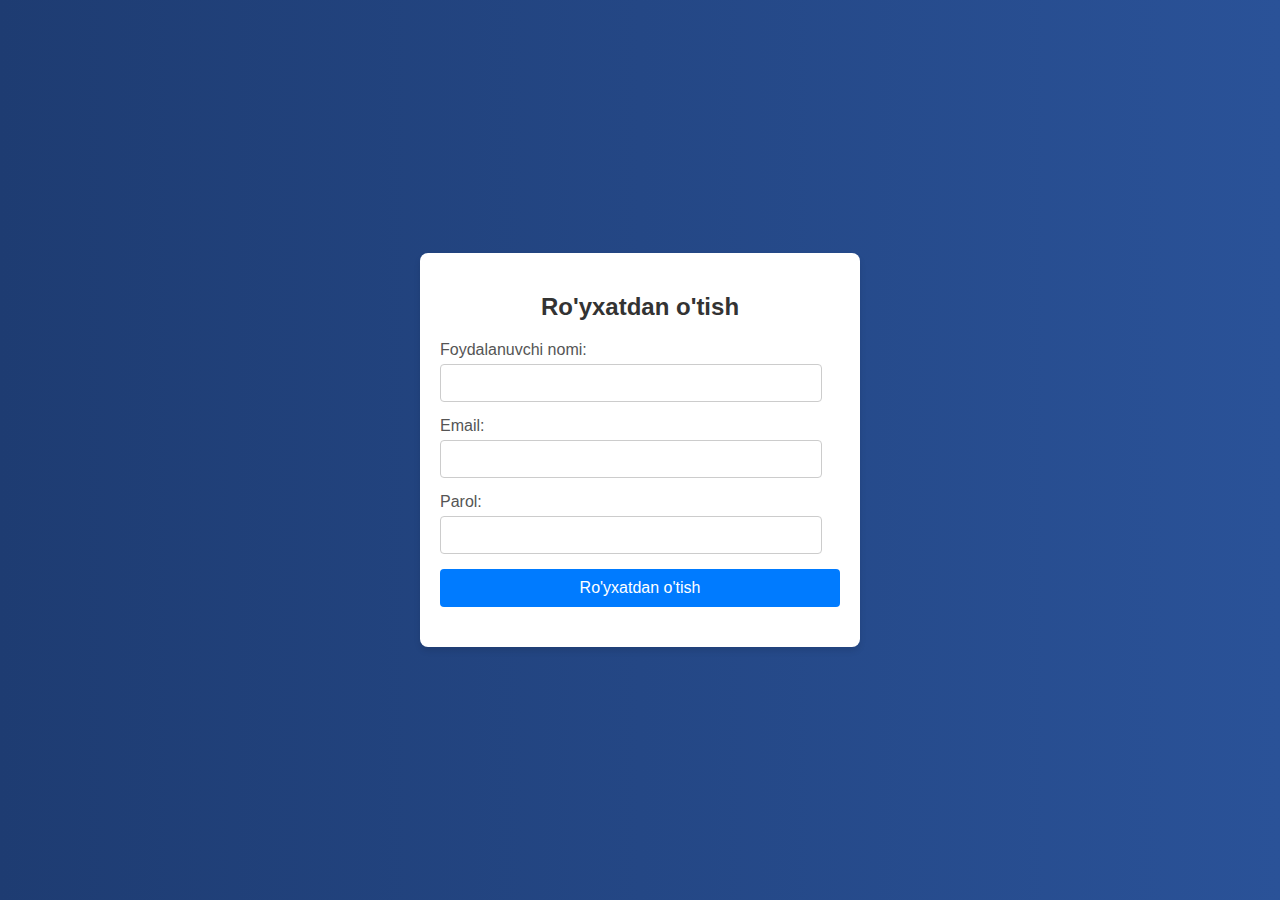
<file: elekreg.html>
<!DOCTYPE html>
<html lang="en">
<head>
    <meta charset="UTF-8">
    <meta name="viewport" content="width=device-width, initial-scale=1.0">
    <title>Elektr Dokon Registratsiyasi</title>
    <style>
        body {
            font-family: Arial, sans-serif;
            background-color: #f4f4f9;
            margin: 0;
            padding: 0;
            display: flex;
            justify-content: center;
            align-items: center;
            height: 100vh;
            background: linear-gradient(to right, #1e3c72, #2a5298);
        }

        .container {
            background: #ffffff;
            padding: 20px;
            border-radius: 8px;
            box-shadow: 0 4px 6px rgba(0, 0, 0, 0.1);
            width: 100%;
            max-width: 400px;
        }

        .container h2 {
            text-align: center;
            margin-bottom: 20px;
            color: #333333;
        }

        .form-group {
            margin-bottom: 15px;
        }

        .form-group label {
            display: block;
            margin-bottom: 5px;
            color: #555555;
        }

        .form-group input {
            width: 90%;
            padding: 10px;
            border: 1px solid #cccccc;
            border-radius: 4px;
            font-size: 14px;
        }

        .form-group input:focus {
            border-color: #007bff;
            outline: none;
        }

        .btn {
            width: 100%;
            padding: 10px;
            background: #007bff;
            border: none;
            border-radius: 4px;
            color: #ffffff;
            font-size: 16px;
            cursor: pointer;
        }

        .btn:hover {
            background: #0056b3;
        }

        .message {
            text-align: center;
            margin-top: 20px;
            color: #28a745;
        }
    </style>
</head>
<body>
    <div class="container">
        <h2>Ro'yxatdan o'tish</h2>
        <form id="registrationForm">
            <div class="form-group">
                <label for="username">Foydalanuvchi nomi:</label>
                <input type="text" id="username" name="username" required>
            </div>
            <div class="form-group">
                <label for="email">Email:</label>
                <input type="email" id="email" name="email" required>
            </div>
            <div class="form-group">
                <label for="password">Parol:</label>
                <input type="password" id="password" name="password" required>
            </div>
            <button type="submit" class="btn">Ro'yxatdan o'tish</button>
        </form>
        <div class="message" id="message"></div>
    </div>

    <script>
        const form = document.getElementById('registrationForm');
        const message = document.getElementById('message');

        form.addEventListener('submit', async (e) => {
            e.preventDefault();

            const formData = {
                username: form.username.value,
                email: form.email.value,
                password: form.password.value
            };

            try {
                const response = await fetch('/register', {
                    method: 'POST',
                    headers: {
                        'Content-Type': 'application/json'
                    },
                    body: JSON.stringify(formData)
                });

                const result = await response.json();
                if (response.ok) {
                    message.textContent = result.message;
                    message.style.color = 'green';
                    form.reset();
                } else {
                    message.textContent = result.error;
                    message.style.color = 'red';
                }
            } catch (error) {
                message.textContent = 'Xatolik yuz berdi. Qayta urinib koring'
                message.style.color = 'red';
            }
        });
    </script>
</body>
</html>
</file>
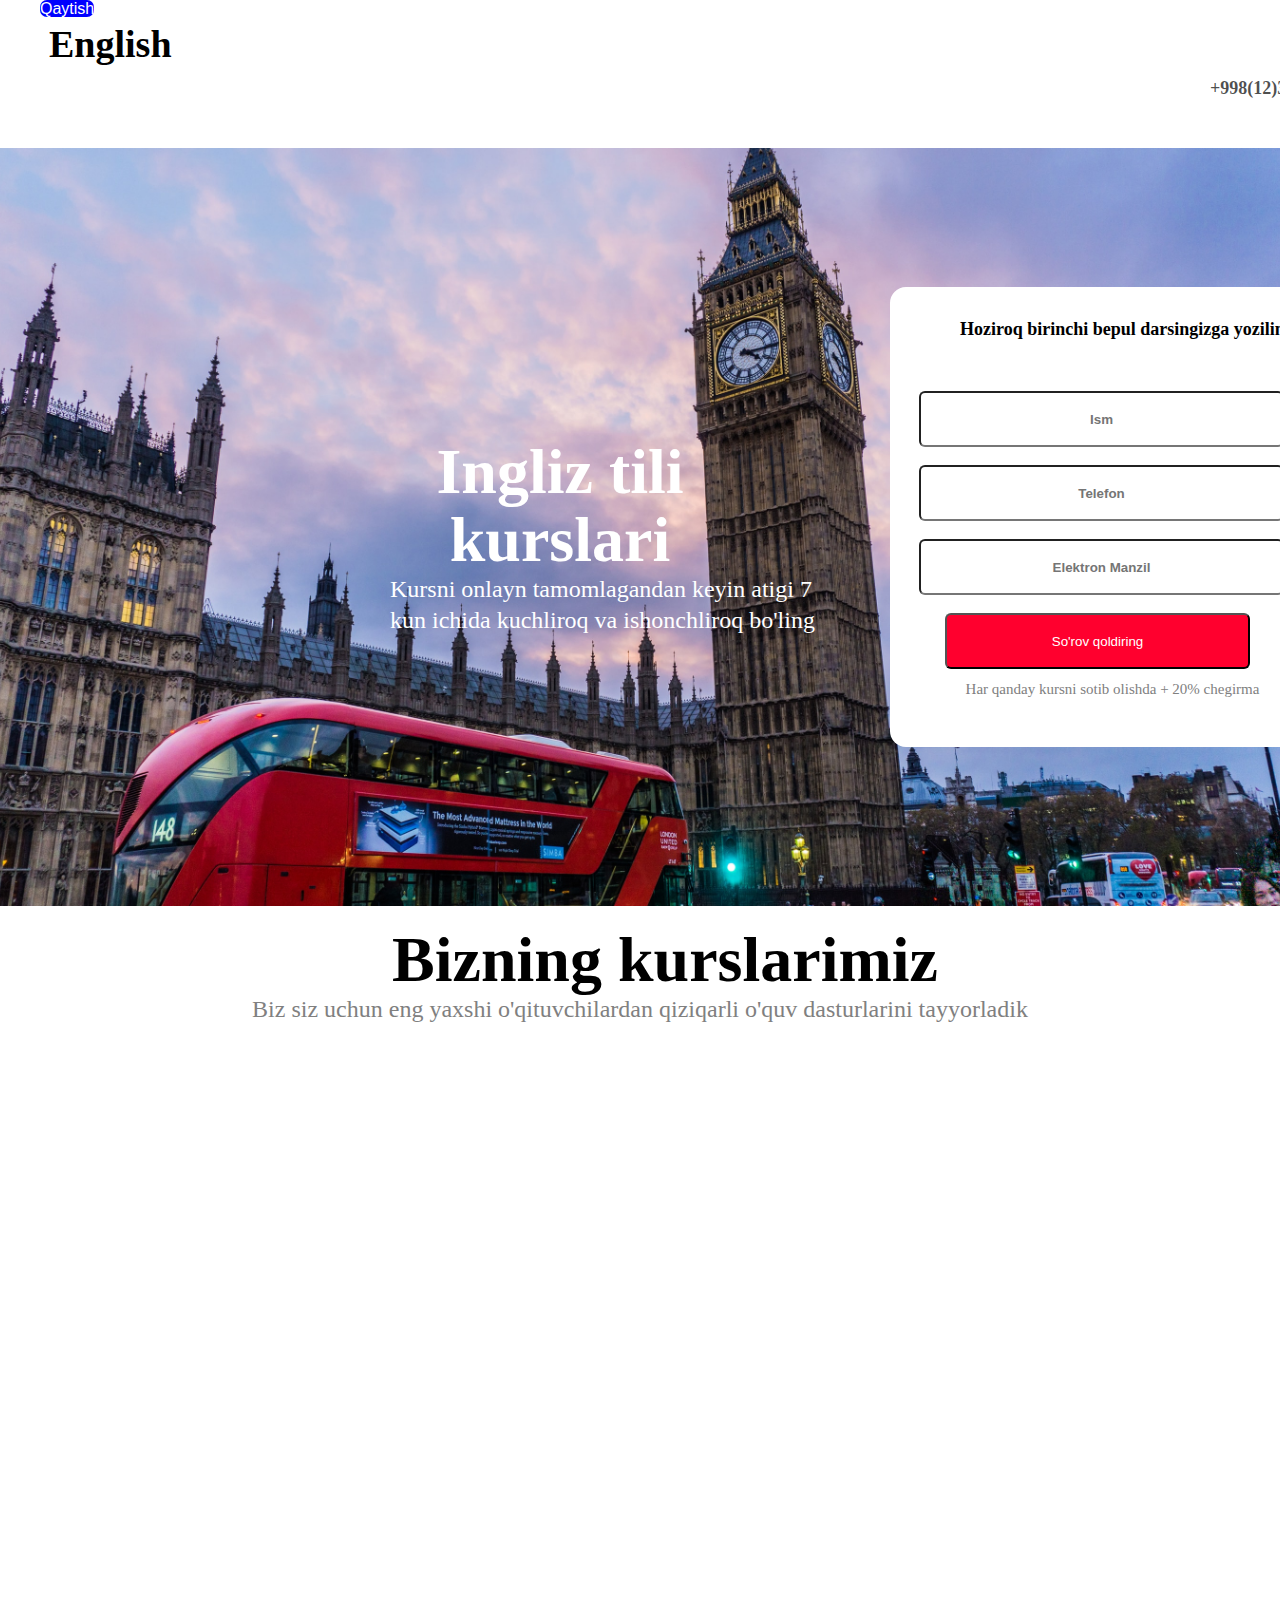
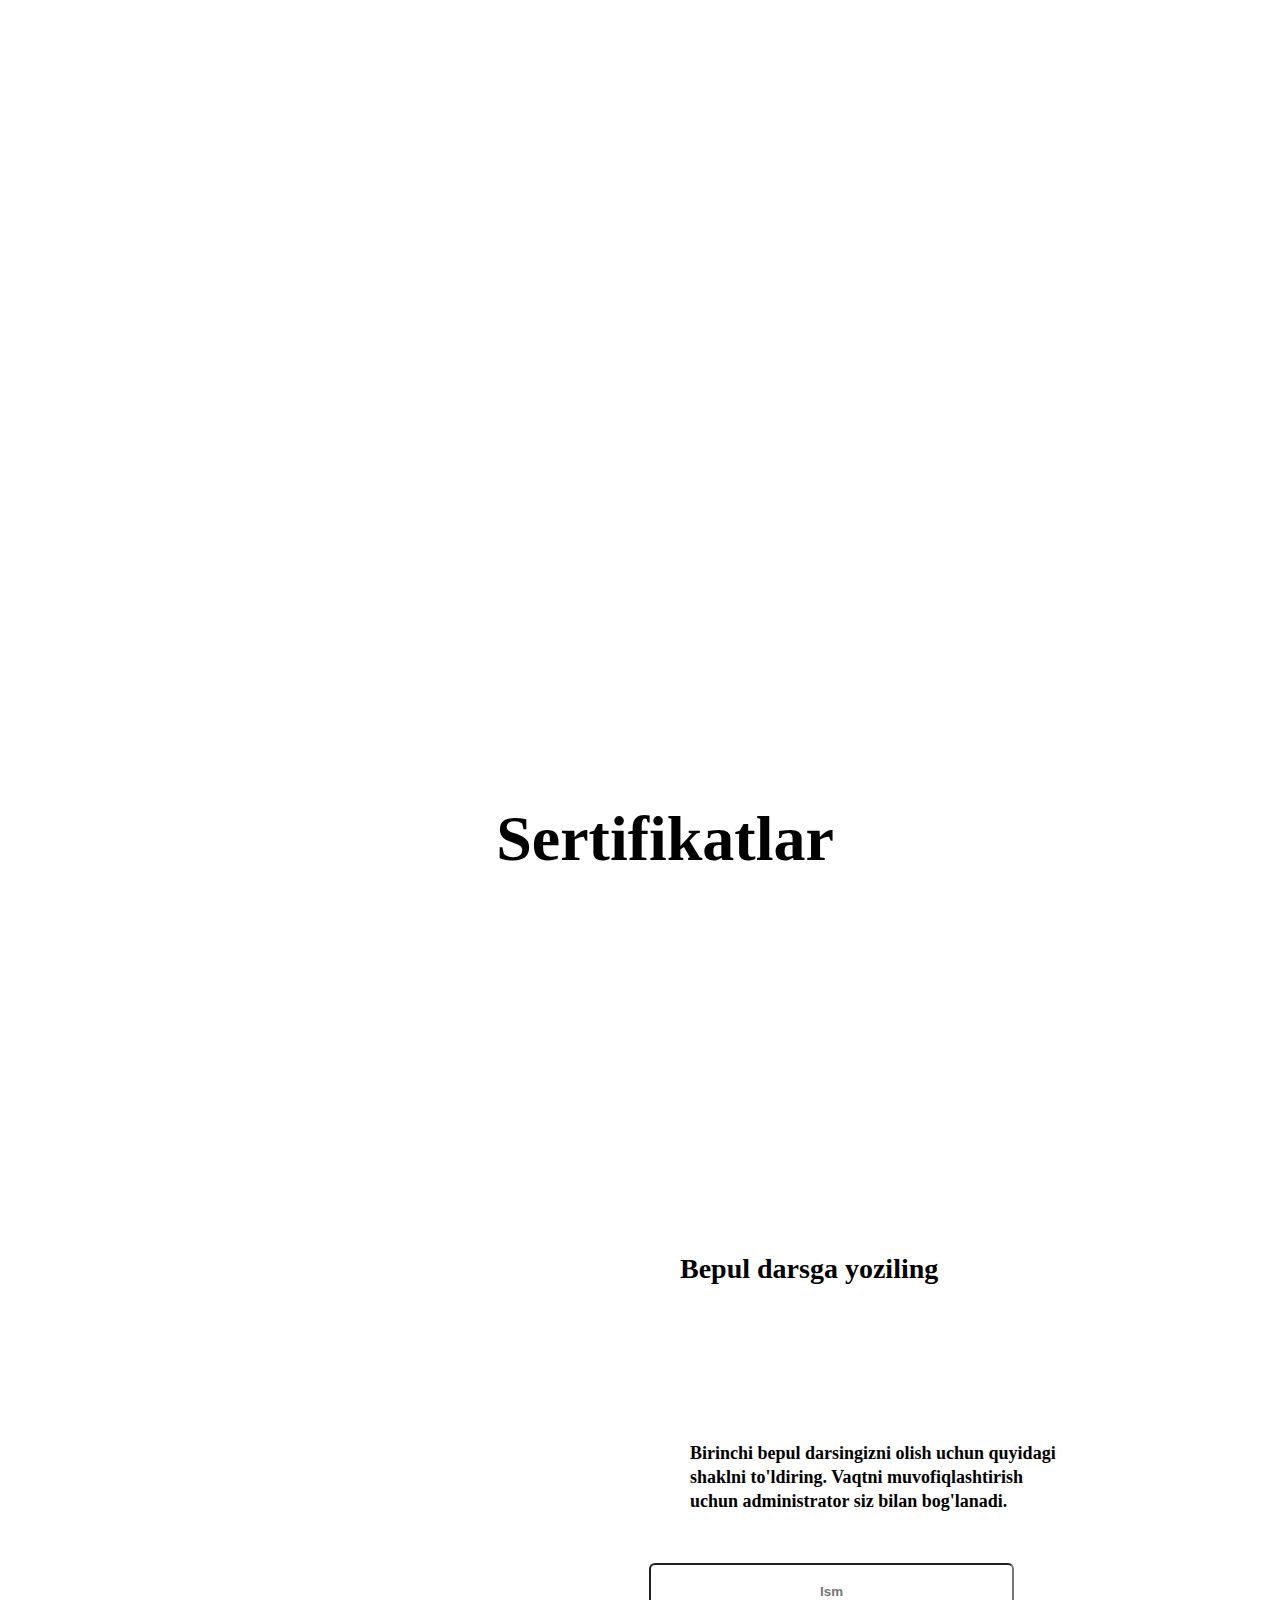
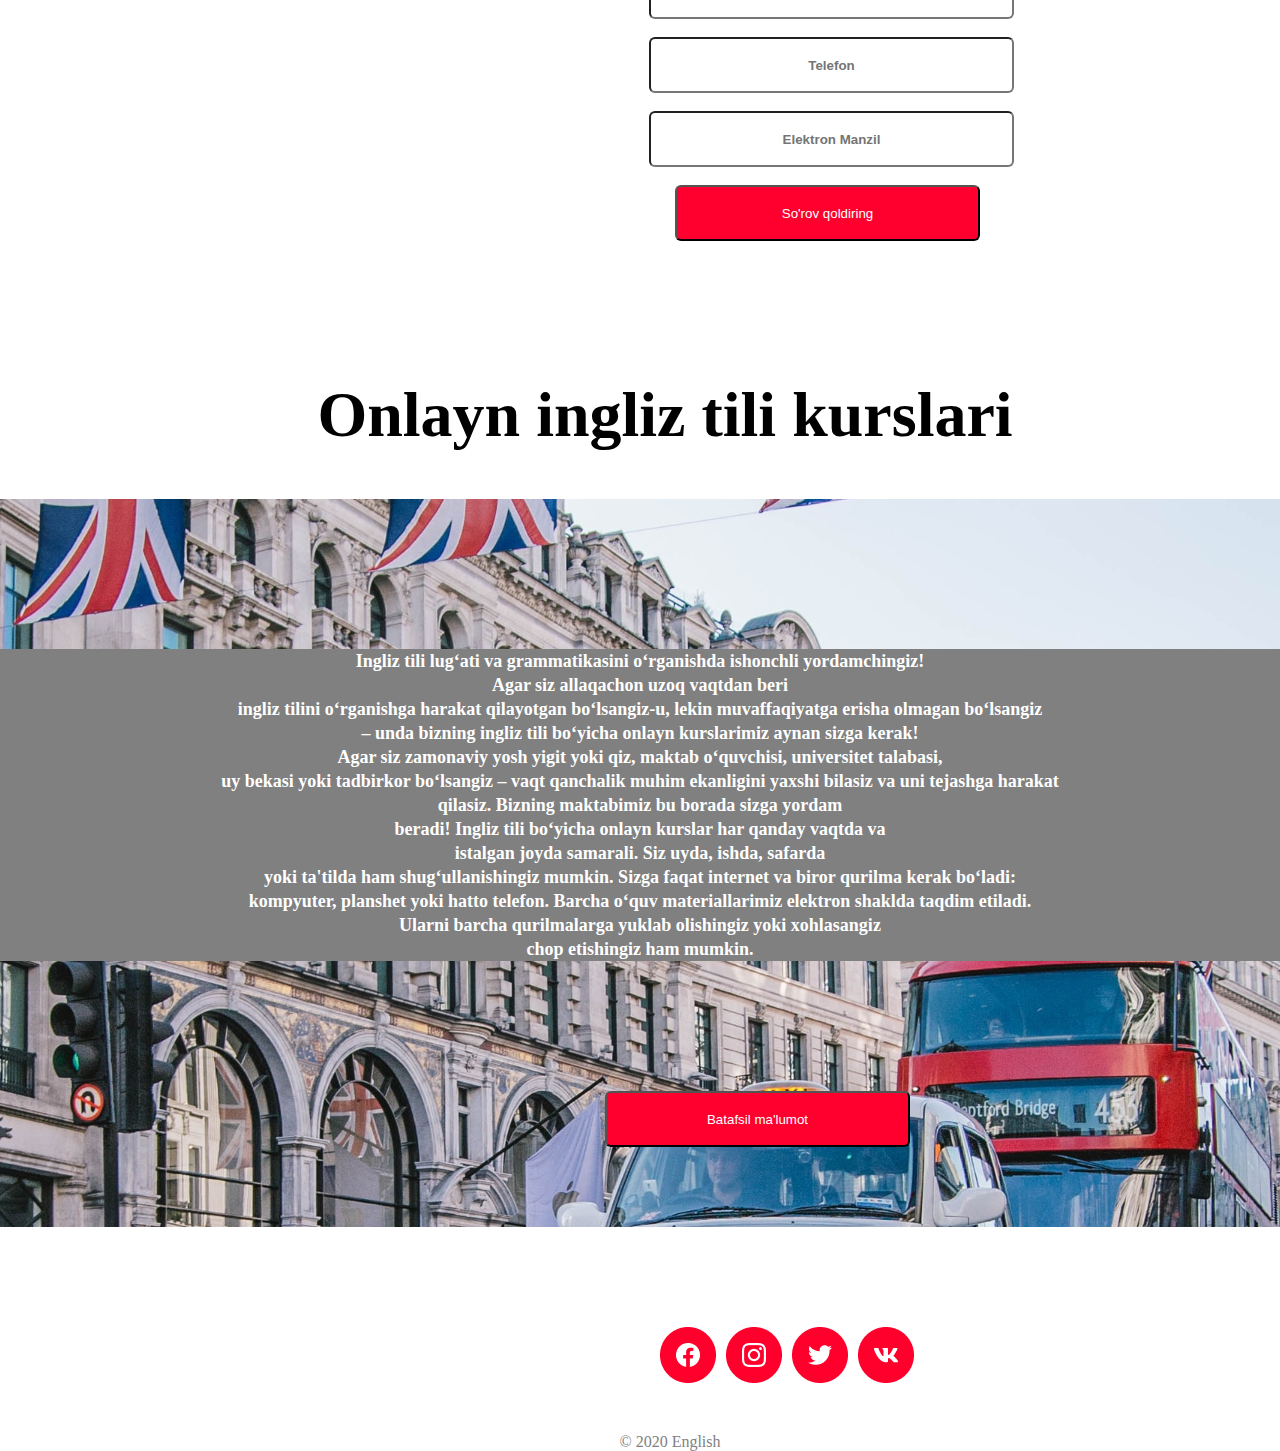
<file: english.html>
<!DOCTYPE html>
<html lang="en">
<head>
    <meta charset="UTF-8">
    <meta name="viewport" content="width=device-width, initial-scale=1.0">
    <title>English</title>
    <link rel="stylesheet" href="english.css">
    <link href="https://unpkg.com/aos@2.3.1/dist/aos.css" rel="stylesheet">
    <script src="https://unpkg.com/aos@2.3.1/dist/aos.js"></script>
</head>
<body>
   <div class="href"><a href="index.html">Qaytish</a></div> 
    <header>
        <div class="container">
        <P class="mavzu">English</P>
        <p class="number">Aloqa Uchun: <br>
            <span>+998(12)345-67-89</span>
        </p>
        <nav>
           <p class="text1">Ingliz tili kurslari</p>
           <p class="text2">Kursni onlayn tamomlagandan keyin atigi 7 kun ichida kuchliroq va ishonchliroq bo'ling</p>
        <div class="input1">
            <p class="text3">Hoziroq birinchi bepul darsingizga yoziling</p>
            <input type="text" placeholder="Ism"><br>
            <input type="text" placeholder="Telefon"><br>
            <input type="text" placeholder="Elektron Manzil"><br>
           <button>So'rov qoldiring</button>
            <p class="text4">Har qanday kursni sotib olishda + 20% chegirma</p>
        </div>
        </nav>
      </div>
    </header>
    <main>
        <h2>Bizning kurslarimiz</h2>
        <p class="text5">Biz siz uchun eng yaxshi o'qituvchilardan qiziqarli o'quv dasturlarini tayyorladik</p>
        <img data-aos="zoom-out-left" class="oquv" src="Frame 36.png" alt="">
        <img data-aos="zoom-in-left" class="des" src="Desktop.png" alt="">
        <h2>Sertifikatlar</h2>
        <img  data-aos="fade-down-right" class="ser" src="Frame 9.png" alt="">
        <div class="input2">
        <div class="text6">
            Bepul darsga yoziling
        </div>
        <div class="input1">
            <div class="text3">Birinchi bepul darsingizni olish uchun quyidagi shaklni to'ldiring. Vaqtni muvofiqlashtirish uchun administrator siz bilan bog'lanadi.</div>
    
        <input type="text" placeholder="Ism"><br>
        <input type="text" placeholder="Telefon"><br>
        <input type="text" placeholder="Elektron Manzil"><br>
       <button>So'rov qoldiring</button>
       </div>
    </div>
    </main>
    <h2>Onlayn ingliz tili kurslari</h2>
    <section>
<p class="text7">Ingliz tili lug‘ati va grammatikasini o‘rganishda ishonchli yordamchingiz! <br> Agar siz allaqachon uzoq vaqtdan beri<br> ingliz tilini o‘rganishga harakat qilayotgan bo‘lsangiz-u, lekin muvaffaqiyatga erisha olmagan bo‘lsangiz <br> – unda bizning ingliz tili bo‘yicha onlayn kurslarimiz aynan sizga kerak!<br>
    Agar siz zamonaviy yosh yigit yoki qiz, maktab o‘quvchisi, universitet talabasi,<br> uy bekasi yoki tadbirkor bo‘lsangiz – vaqt qanchalik muhim ekanligini yaxshi bilasiz va uni tejashga harakat <br>qilasiz. Bizning maktabimiz bu borada sizga yordam<br> beradi! Ingliz tili bo‘yicha onlayn kurslar har qanday vaqtda va<br> istalgan joyda samarali. Siz uyda, ishda, safarda<br> yoki ta'tilda ham shug‘ullanishingiz mumkin. Sizga faqat internet va biror qurilma kerak bo‘ladi:<br> kompyuter, planshet yoki hatto telefon.   
    Barcha o‘quv materiallarimiz elektron shaklda taqdim etiladi. <br>Ularni barcha qurilmalarga yuklab olishingiz yoki xohlasangiz <br>chop etishingiz ham mumkin. </p>
   <button class="button">Batafsil ma'lumot</button>
</section>
<footer>
    <img src="Light.png" alt="">
    <p class="text8">© 2020 English</p>
</footer>
</body>
<script>
    AOS.init();
  </script>
</html>
</file>
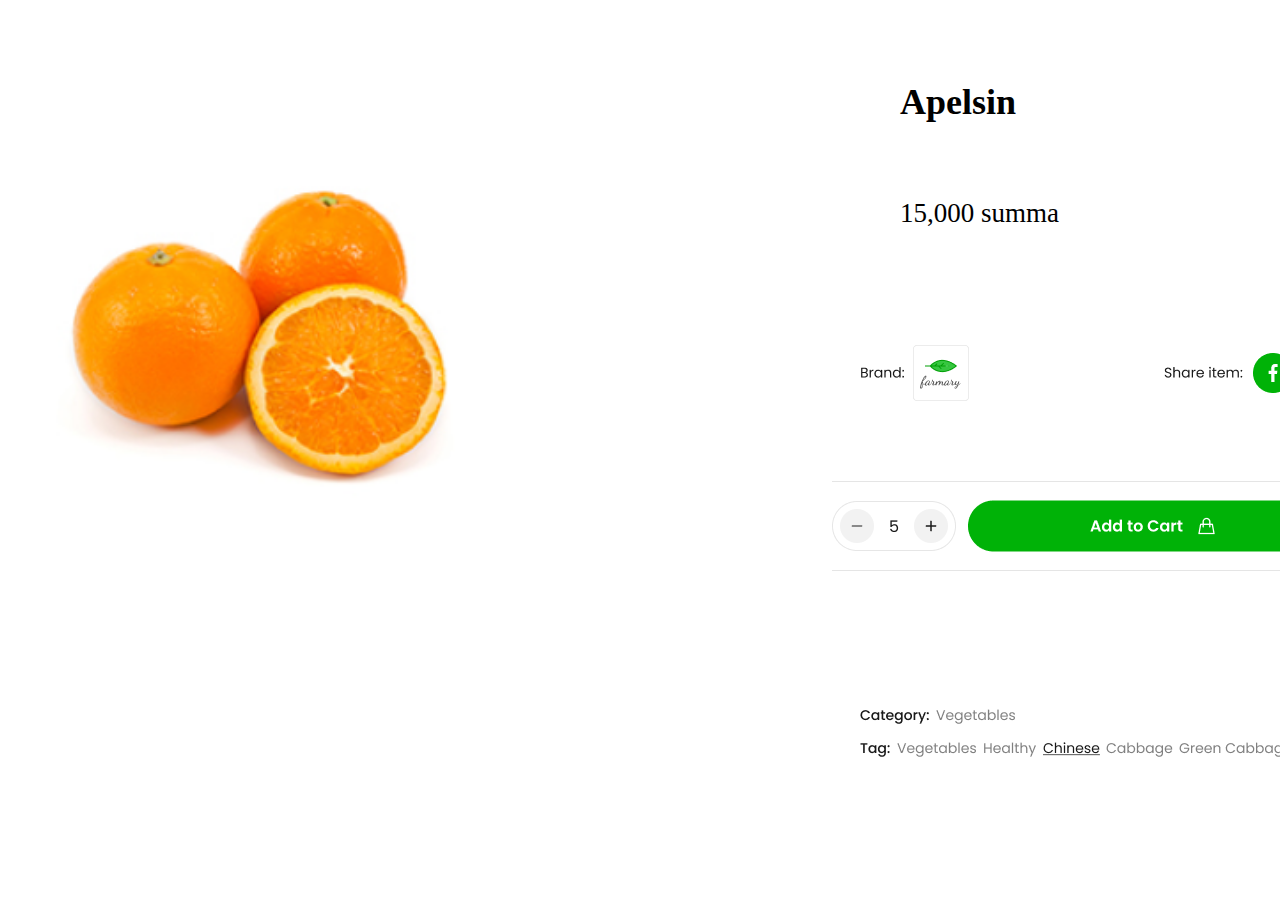
<file: mahsulot.html>
<!DOCTYPE html>
<html lang="en">
<head>
    <meta charset="UTF-8">
    <meta name="viewport" content="width=device-width, initial-scale=1.0">
    <title>Document</title>
    <link rel="stylesheet" href="mahsulot.css">
</head>
<body>
    <div class="container">
        <img class="logo" src="Image (13).png" alt="" width="450px">
        <p class="nomi">Apelsin</p>
        <p class="narxi">15,000 summa</p>
        <img class="brand" src="Frame 222.png" alt="">
        <img src="CTA.png" alt="" class="cta">
        <img src="Small Details.png" alt="" class="cate">
        
    </div>
</body>
</html>
</file>
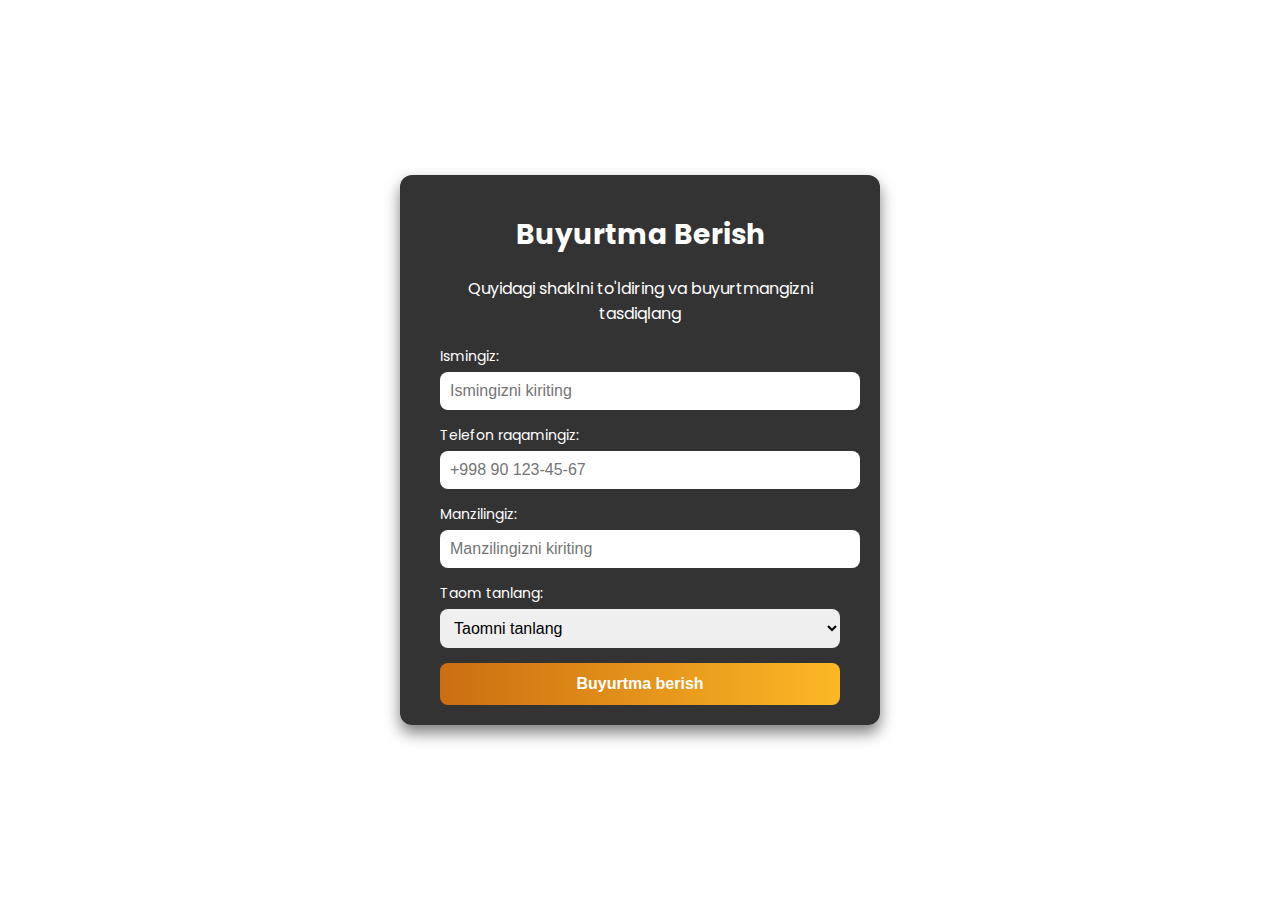
<file: oreder.html>
<!DOCTYPE html>
<html lang="en">
<head>
  <meta charset="UTF-8">
  <meta name="viewport" content="width=device-width, initial-scale=1.0">
  <title>Buyurtma Berish</title>
  <link rel="stylesheet" href="">
  <link href="https://fonts.googleapis.com/css2?family=Poppins:wght@400;500;700&display=swap" rel="stylesheet">
</head>
<body>
  <div class="order-container">
    <h1>Buyurtma Berish</h1>
    <p>Quyidagi shaklni to'ldiring va buyurtmangizni tasdiqlang</p>
    <form>
      <div class="form-group">
        <label for="name">Ismingiz:</label>
        <input type="text" id="name" name="name" placeholder="Ismingizni kiriting" required>
      </div>
      <div class="form-group">
        <label for="phone">Telefon raqamingiz:</label>
        <input type="tel" id="phone" name="phone" placeholder="+998 90 123-45-67" required>
      </div>
      <div class="form-group">
        <label for="address">Manzilingiz:</label>
        <input type="text" id="address" name="address" placeholder="Manzilingizni kiriting" required>
      </div>
      <div class="form-group">
        <label for="food">Taom tanlang:</label>
        <select id="food" name="food" required>
          <option value="" disabled selected>Taomni tanlang</option>
          <option value="salad">Salat</option>
          <option value="pizza">Pizza</option>
          <option value="soup">Sho'rva</option>
          <option value="dessert">Desert</option>
        </select>
      </div>
      <button type="submit" class="submit-btn">Buyurtma berish</button>
    </form>
  </div>
  <style>
    body {
  margin: 0;
  font-family: 'Poppins', sans-serif;
  background: rgba(255, 255, 255, 0.95); 
  display: flex;
  justify-content: center;
  align-items: center;
  height: 100vh;
  color: #fff;
}

.order-container {
  background: rgba(0, 0, 0, 0.8);
  padding: 20px 40px;
  border-radius: 12px;
  width: 400px;
  box-shadow: 0 8px 15px rgba(0, 0, 0, 0.5);
  text-align: center;
}

.order-container h1 {
  margin-bottom: 20px;
  font-size: 28px;
  font-weight: 700;
}

.order-container p {
  margin-bottom: 20px;
  font-size: 16px;
  font-weight: 400;
}

.form-group {
  margin-bottom: 15px;
  text-align: left;
}

.form-group label {
  font-size: 14px;
  margin-bottom: 5px;
  display: block;
}

.form-group input,
.form-group select {
  width: 100%;
  padding: 10px;
  border: none;
  border-radius: 8px;
  font-size: 16px;
}

.form-group input:focus,
.form-group select:focus {
  outline: none;
  border: 2px solid #2575fc;
}

.submit-btn {
  width: 100%;
  padding: 12px;
  border: none;
  border-radius: 8px;
  background: linear-gradient(to right, #cb6e11, #fcb825);
  color: #fff;
  font-size: 16px;
  font-weight: bold;
  cursor: pointer;
  transition:0.3s;
}

.submit-btn:hover {
  background: linear-gradient(to right, #2575fc, #6a11cb);
}

  </style>
</body>
</html>
</file>
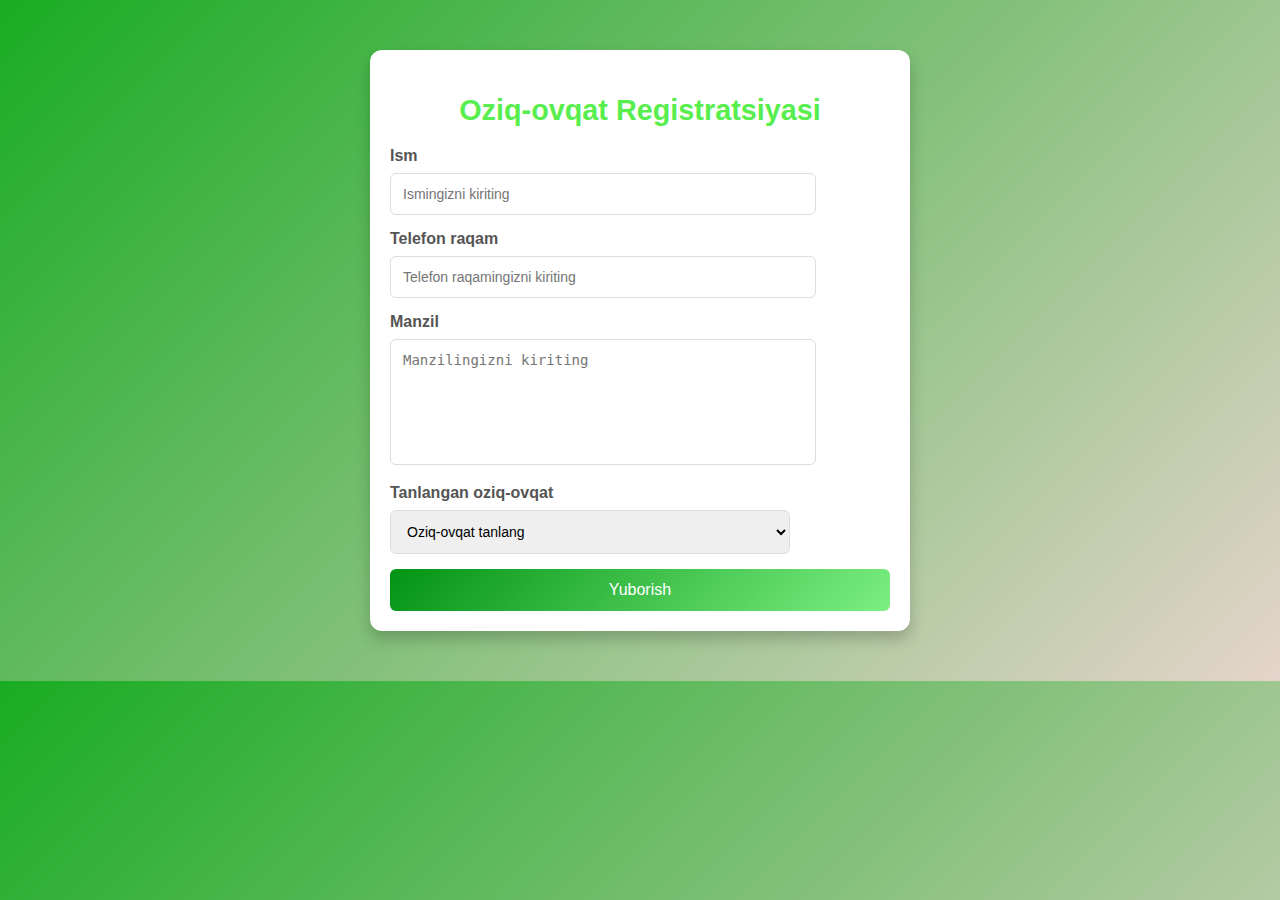
<file: ovqatreg.html>
<!DOCTYPE html>
<html lang="en">
<head>
    <meta charset="UTF-8">
    <meta name="viewport" content="width=device-width, initial-scale=1.0">
    <title>Oziq-ovqat Registratsiyasi</title>
    <style>
        body {
            font-family: 'Arial', sans-serif;
            background: linear-gradient(135deg, #19ac23, #e5d4cb);
            margin: 0;
            padding: 0;
        }

        .container {
            max-width: 500px;
            margin: 50px auto;
            background: #fff;
            padding: 20px;
            border-radius: 12px;
            box-shadow: 0 8px 15px rgba(0, 0, 0, 0.2);
        }

        h2 {
            text-align: center;
            margin-bottom: 20px;
            color: #58ee4d;
            font-size: 1.8rem;
        }

        label {
            display: block;
            margin-bottom: 8px;
            font-weight: bold;
            color: #555;
        }

        input, select, textarea {
            width: 80%;
            padding: 12px;
            margin-bottom: 15px;
            border: 1px solid #ddd;
            border-radius: 6px;
            font-size: 14px;
            transition: all 0.3s ease;
        }

        input:focus, select:focus, textarea:focus {
            border-color: #ff7e5f;
            box-shadow: 0 0 8px rgba(255, 126, 95, 0.5);
            outline: none;
        }

        textarea {
            resize: none;
            height: 100px;
        }

        button {
            width: 100%;
            background: linear-gradient(135deg, #039314, #7def83);
            color: #fff;
            padding: 12px;
            border: none;
            border-radius: 6px;
            font-size: 16px;
            cursor: pointer;
            transition: all 0.3s ease;
        }

        button:hover {
            background: linear-gradient(135deg, #feb47b, #ff7e5f);
            transform: translateY(-2px);
            box-shadow: 0 4px 10px rgba(255, 126, 95, 0.3);
        }
    </style>
</head>
<body>
    <div class="container">
        <h2>Oziq-ovqat Registratsiyasi</h2>
        <form action="/submit" method="post">
            <label for="name">Ism</label>
            <input type="text" id="name" name="name" placeholder="Ismingizni kiriting" required>

            <label for="phone">Telefon raqam</label>
            <input type="tel" id="phone" name="phone" placeholder="Telefon raqamingizni kiriting" required>

            <label for="address">Manzil</label>
            <textarea id="address" name="address" placeholder="Manzilingizni kiriting" required></textarea>

            <label for="food">Tanlangan oziq-ovqat</label>
            <select id="food" name="food" required>
                <option value="" disabled selected>Oziq-ovqat tanlang</option>
                <option value="meva">Mevalar</option>
                <option value="sabzavot">Sabzavotlar</option>
                <option value="non">Non</option>
                <option value="sut">Sut mahsulotlari</option>
            </select>

            <button type="submit">Yuborish</button>
        </form>
    </div>
</body>
</html>
</file>
<file: english.css>
*{
    margin: 0;
    padding: 0;
    box-sizing: border-box;
    text-decoration: none;
    list-style: none;
}
nav{
    background: url(image\ \(14\).png) no-repeat center/cover;
    height: 758px;
}
.mavzu{
font-family: Stem;
font-size: 38px;
font-weight: 700;
line-height: 32px;
text-align: left;
text-underline-position: from-font;
text-decoration-skip-ink: none;
margin-top: 10px;
margin-left: 49px;
}
.number{
    margin-left: 1300px;
    margin-top: -20px;
font-family: Stem;
font-size: 13px;
font-weight: 700;
line-height: 18px;
text-underline-position: from-font;
text-decoration-skip-ink: none;
color: #000000B2;
}
.number span{
    font-family: Stem;
    font-size: 18px;
    font-weight: 600;
    line-height: 24px;
   margin-left: -90px;
    text-underline-position: from-font;
    text-decoration-skip-ink: none;   
}
.text1{
font-family: Stem;
font-size: 64px;
font-weight: 700;
line-height: 68px;
text-align: center;
text-underline-position: from-font;
text-decoration-skip-ink: none;
width: 480px;
height: 136px;
color: white;
position: relative;
top: 290px;
left: 320px;
}
.text2{
 color: white;
font-family: Stem;
font-size: 24px;
font-weight: 500;
line-height: 31.2px;
text-align: left;
text-underline-position: from-font;
text-decoration-skip-ink: none;
width: 445px;
height: 93px;
position: relative;
top: 290px;
left: 390px;

}
.input1{
    width: 445px;
height: 460px;
border-radius: 16px;
background-color: white;
position: relative;
top: -90px;
left: 890px;
}
.text3{
  
font-family: Stem;
font-size: 18px;
font-weight: 700;
line-height: 24px;
text-align: left;
text-underline-position: from-font;
text-decoration-skip-ink: none;
position: relative;
top: 30px;
margin-left: 70px;
}
.input1 input{
    position: relative;
    top: 80px;
    left: 29px;
    width: 365px;
height: 56px;
border-radius: 6px;
gap: 12px;
display: flex;
text-align: center;
color: #4e4e4e33;
font-weight: 600;
color: black;
}
button{
    width: 305px;
height: 56px;
border-radius: 6px;
opacity: 0px;
background-color: #FF002E;
font-weight: 700px;
color: white;
text-align: center;
position: relative;
top: 80px;
left: 55px;
}
.text4{
  color: grey;
  position: relative;
  top: 90px;
font-family: Stem;
font-size: 15px;
font-weight: 500;
line-height: 20px;
text-align: center;
text-underline-position: from-font;
text-decoration-skip-ink: none;
}

h2{
    margin-top: 20px;
    margin-left: 50px;
font-family: Stem;
font-size: 64px;
font-weight: 800;
line-height: 68px;
text-align: center;
text-underline-position: from-font;
text-decoration-skip-ink: none;

}
.text5{
   color: grey;
font-family: Stem;
font-size: 24px;
font-weight: 500;
line-height: 31.2px;
text-align: center;
text-underline-position: from-font;
text-decoration-skip-ink: none;

}
.oquv{
    margin-left: 200px;
    margin-top: 50px;
}
.des{
    margin-left: 40px;
}
.ser{
    margin-left: 200px;
    margin-top: 50px;
}
.engi{
    margin-left: 00px;
    margin-top: 50px;
    width: 100%;
  


}
.input2{
    background: url(https://ygo-assets-websites-editorial-emea.yougov.net/images/Englishness_illustrative.original.png) no-repeat center/cover;

}
.text6{
    color: black;
    
    font-family: Stem;
    font-size: 28px;
    font-weight: 900;
    line-height: 24px;
    text-align: left;
    text-underline-position: from-font;
    text-decoration-skip-ink: none;
    position: relative;
    top: 30px;
    margin-left: 680px;
}
.input2 .input1{
    margin-top: 250px;
    margin-left: -270px;
}
section{
    background: url(image.svg) no-repeat center/cover;
    height: 728px;
    margin-top: 50px;
    backdrop-filter: blur(10px);
   
    
}
.text7{
  position: relative;
  top: 150px;
font-family: "Gilroy";
font-size: 18px;
font-weight: 900;
line-height: 24px;
text-align: center;
text-underline-position: from-font;
text-decoration-skip-ink: none;
color: rgb(255, 255, 255);
color: black;
background-color: #808080; /* Oq va qora aralashgan sof kulrang */
    color: white; /* Matn rangi */
    backdrop-filter: blur(20px);
}
.button{
    width: 305px;
    height: 56px;
    border-radius: 6px;
    opacity: 0px;
    background-color: #FF002E;
    font-weight: 700px;
    color: white;
    text-align: center;
    position: relative;
    top: 280px;
    left: 605px;

}
footer img{
    display: flex;
    justify-content: center;
    align-items: center;
    margin-top: 100px;
    margin-left: 660px;
}
.text8{
    display: flex;
    justify-content: center;
    align-items: center;
    margin-top: 50px;
    margin-left: 60px;
    color: grey;
}
a{
    margin-left: 30px;
    margin-top: 5px;
    font-family: 'Gill Sans', 'Gill Sans MT', Calibri, 'Trebuchet MS', sans-serif;
}
.href a{
width: 300px;
height: 40px;
background-color: blue;
color: white;
margin-left: 40px;
margin-top: 10px;
border-radius: 7px;
}
</file>
<file: mahsulot.css>
*{
    margin: 0;
    padding: 0;
    box-sizing: border-box;
    text-decoration: none;
    list-style: none;
}
.logo{
    margin-left: 50px;
    margin-top: 120px;
}
.nomi{
    position: relative;
    left: 900px;
    top: -450px;
font-family: Poppins;
font-size: 36px;
font-weight: 600;
line-height: 43.2px;
text-align: left;
text-underline-position: from-font;
text-decoration-skip-ink: none;

}
.narxi{
    position: relative;
    left: 900px;
    top: -380px;
font-family: Poppins;
font-size: 27px;
font-weight: 500;
line-height: 36px;
text-align: left;
text-underline-position: from-font;
text-decoration-skip-ink: none;

}
.brand{
    position: relative;
    left: 860px;
    top: -300px;
}
.cta{
    position: relative;
    left: 260px;
    top: -130px;
}
.cate{
    position: relative;
    left: 860px;
}
</file>
